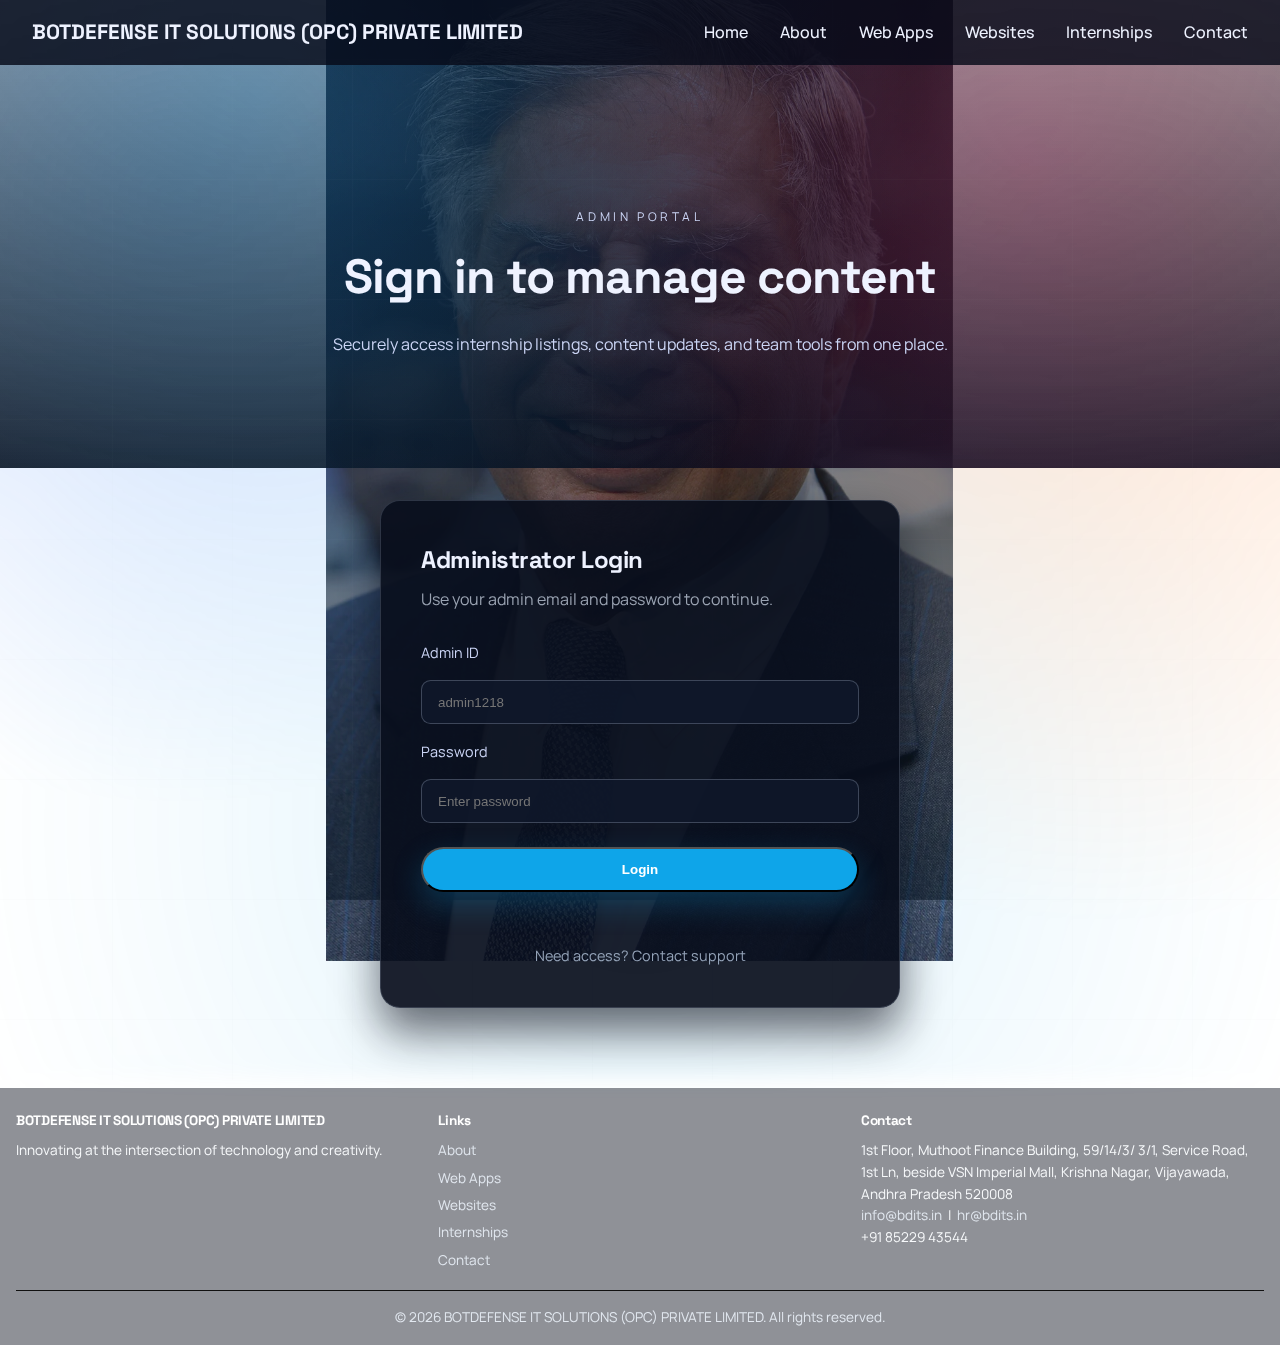
<file: admin-login.html>
<!DOCTYPE html>
<html lang="en">
  <head>
    <meta charset="utf-8" />
    <meta name="viewport" content="width=device-width, initial-scale=1" />
    <title>Admin Login | BOTDEFENSE Futuristic</title>
    <link
      href="https://fonts.googleapis.com/css2?family=Manrope:wght@300;400;600;700&family=Space+Grotesk:wght@400;500;600;700&display=swap"
      rel="stylesheet"
    />
    <link rel="stylesheet" href="styles.css" />
  </head>
  <body class="login-page">
    <nav class="navbar">
      <div class="logo"><a href="index.html">BOTDEFENSE IT&nbsp;SOLUTIONS&nbsp;(OPC)&nbsp;PRIVATE&nbsp;LIMITED</a></div>
      <input type="checkbox" id="nav-toggle" class="nav-toggle" />
      <label for="nav-toggle" class="nav-toggle-label"><span></span></label>
      <ul class="nav-menu">
        <li><a href="index.html">Home</a></li>
        <li><a href="about.html">About</a></li>
        <li><a href="web-applications.html">Web Apps</a></li>
        <li><a href="websites.html">Websites</a></li>
        <li><a href="internships.html">Internships</a></li>
        <li><a href="contact.html">Contact</a></li>
      </ul>
    </nav>

    <section class="auth-hero">
      <div class="auth-hero-content">
        <p class="auth-eyebrow">Admin Portal</p>
        <h1>Sign in to manage content</h1>
        <p>
          Securely access internship listings, content updates, and team tools from one place.
        </p>
      </div>
    </section>

    <section class="auth-section">
      <div class="auth-card">
        <h2>Administrator Login</h2>
        <p class="auth-note">Use your admin email and password to continue.</p>
        <form class="auth-form" id="adminLoginForm" autocomplete="off">
          <label for="admin-username">Admin ID</label>
          <input type="text" id="admin-username" name="username" placeholder="admin1218" required />

          <label for="admin-password">Password</label>
          <input type="password" id="admin-password" name="password" placeholder="Enter password" required />

          <button type="submit" class="btn primary-btn">Login</button>
          <p class="auth-message" id="authMessage" aria-live="polite"></p>
          <a class="auth-link" href="mailto:info@bdits.in">Need access? Contact support</a>
        </form>
      </div>
    </section>

    <footer class="site-footer">
      <div class="footer-content">
        <div class="footer-col">
          <h4>BOTDEFENSE IT&nbsp;SOLUTIONS&nbsp;(OPC)&nbsp;PRIVATE&nbsp;LIMITED</h4>
          <p>
            Innovating at the intersection of technology and creativity.
          </p>
        </div>
        <div class="footer-col">
          <h4>Links</h4>
          <ul>
            <li><a href="about.html">About</a></li>
            <li><a href="web-applications.html">Web Apps</a></li>
            <li><a href="websites.html">Websites</a></li>
            <li><a href="internships.html">Internships</a></li>
            <li><a href="contact.html">Contact</a></li>
          </ul>
        </div>
        <div class="footer-col">
          <h4>Contact</h4>
          <p>
            1st Floor, Muthoot Finance Building, 59/14/3/&nbsp;3/1, Service Road,
            1st Ln, beside VSN Imperial Mall, Krishna Nagar, Vijayawada, Andhra&nbsp;Pradesh&nbsp;520008
          </p>
          <p><a href="mailto:info@bdits.in">info@bdits.in</a> &nbsp;|&nbsp; <a href="mailto:hr@bdits.in">hr@bdits.in</a></p>
          <p>+91&nbsp;85229&nbsp;43544</p>
        </div>
      </div>
      <div class="footer-bottom">
        &copy; <span id="year"></span> BOTDEFENSE IT SOLUTIONS (OPC) PRIVATE LIMITED. All
        rights reserved.
      </div>
    </footer>

    <script>
      document.getElementById('year').textContent = new Date().getFullYear();
    </script>
    <script>
      const loginForm = document.getElementById('adminLoginForm');
      const message = document.getElementById('authMessage');

      loginForm.addEventListener('submit', (event) => {
        event.preventDefault();
        const username = document.getElementById('admin-username').value.trim();
        const password = document.getElementById('admin-password').value;

        try {
          const response = await fetch('/api/auth/login', {
            method: 'POST',
            headers: { 'Content-Type': 'application/json' },
            credentials: 'include',
            body: JSON.stringify({ username, password }),
          });

          if (!response.ok) {
            throw new Error('Invalid credentials');
          }

          message.textContent = 'Login successful. Redirecting...';
          message.classList.remove('auth-error');
          message.classList.add('auth-success');
          setTimeout(() => {
            window.location.href = 'admin-dashboard.html';
          }, 500);
        } catch (error) {
          message.textContent = 'Invalid admin ID or password.';
          message.classList.remove('auth-success');
          message.classList.add('auth-error');
        }
      });
    </script>
  </body>
</html>
</file>
<file: styles.css>
/*
  Custom stylesheet for the BOTDEFENSE futuristic website.
  This file defines a modern, responsive layout with interactive
  components inspired by high‑end studio sites. It uses CSS variables
  for easy theming and supports mobile navigation via a hamburger menu.
*/

/* Global variables */
:root {
  --primary-color: #0ea5e9;
  --secondary-color: #f59e0b;
  --dark-bg: #0a0f1e;
  --light-bg: #f5f6fb;
  --text-light: #eef2ff;
  --text-muted: #9aa3b2;
  --panel-bg: rgba(12, 18, 36, 0.85);
  --panel-border: rgba(148, 163, 184, 0.2);
  --accent-glow: rgba(14, 165, 233, 0.4);
  --font-head: 'Space Grotesk', sans-serif;
  --font-body: 'Manrope', sans-serif;
}

* {
  box-sizing: border-box;
  margin: 0;
  padding: 0;
}

.container {
  width: min(1100px, 92vw);
  margin: 0 auto;
}

body {
  font-family: var(--font-body);
  background-image:
    linear-gradient(140deg, rgba(6, 10, 24, 0.52), rgba(6, 10, 18, 0.52)),
    url("ratan-tata.webp");
  background-size: 49% auto;
  background-position: center;
  background-repeat: no-repeat;
  background-attachment: fixed;
  color: var(--text-light);
  line-height: 1.6;
  overflow-x: hidden;
  -webkit-user-select: none;
  -moz-user-select: none;
  -ms-user-select: none;
  user-select: none;
}

body::before,
body::after {
  content: '';
  position: fixed;
  inset: -20% -10%;
  pointer-events: none;
  z-index: 0;
}

body::before {
  background:
    radial-gradient(circle at 20% 30%, rgba(59, 130, 246, 0.25), transparent 40%),
    radial-gradient(circle at 80% 35%, rgba(249, 115, 22, 0.18), transparent 45%),
    radial-gradient(circle at 50% 80%, rgba(14, 165, 233, 0.12), transparent 55%);
  filter: blur(10px);
  animation: ambient-drift 18s ease-in-out infinite;
}

body::after {
  background-image:
    linear-gradient(90deg, rgba(148, 163, 184, 0.06) 1px, transparent 1px),
    linear-gradient(0deg, rgba(148, 163, 184, 0.06) 1px, transparent 1px);
  background-size: 120px 120px;
  opacity: 0.35;
  mix-blend-mode: screen;
  animation: ambient-grid 24s linear infinite;
}

@keyframes ambient-drift {
  0%,
  100% {
    transform: translate(0, 0);
  }
  50% {
    transform: translate(-20px, 18px);
  }
}

@keyframes ambient-grid {
  0% {
    background-position: 0 0, 0 0;
  }
  100% {
    background-position: 120px 120px, -120px -120px;
  }
}

h1,
h2,
h3,
h4,
.section-title,
.hero-title {
  font-family: var(--font-head);
  letter-spacing: -0.02em;
}

/* Allow background image to show through content panels */
.hero,
.showcase,
.philosophy,
.page-section,
.about-hero,
.skills-section,
.testimonials-section,
.site-footer {
  background: rgba(6, 10, 24, 0.45) !important;
  backdrop-filter: blur(2px);
}

a {
  color: var(--primary-color);
  text-decoration: none;
}

a:hover {
  color: var(--secondary-color);
}

/* Navigation */
.navbar {
  position: fixed;
  top: 0;
  left: 0;
  width: 100%;
  padding: 1rem 2rem;
  display: flex;
  align-items: center;
  justify-content: space-between;
  background: transparent;
  backdrop-filter: none;
  z-index: 1000;
}

.logo a {
  font-family: var(--font-head);
  font-weight: 700;
  font-size: 1.3rem;
  color: var(--text-light);
}

.nav-menu {
  list-style: none;
  display: flex;
  gap: 2rem;
}

.nav-menu li a {
  color: var(--text-light);
  font-weight: 500;
  position: relative;
  padding-bottom: 4px;
}

.nav-menu li a.active,
.nav-menu li a:hover {
  color: var(--primary-color);
}

/* Hamburger menu (mobile) */
.nav-toggle {
  display: none;
}

.nav-toggle-label {
  display: none;
  cursor: pointer;
  width: 30px;
  height: 24px;
  position: relative;
}

.nav-toggle-label span,
.nav-toggle-label span::before,
.nav-toggle-label span::after {
  display: block;
  background: var(--text-light);
  height: 3px;
  width: 100%;
  border-radius: 2px;
  position: absolute;
  transition: transform 0.3s ease;
}

.nav-toggle-label span {
  top: 50%;
  transform: translateY(-50%);
}

.nav-toggle-label span::before {
  content: '';
  top: -8px;
}

.nav-toggle-label span::after {
  content: '';
  bottom: -8px;
}

/* Page sections */
.hero {
  position: relative;
  min-height: 72vh;
  display: flex;
  align-items: center;
  justify-content: center;
  overflow: hidden;
  background: linear-gradient(135deg, #09172a, #1d2748 60%, #0f111c);
}

#bgCanvas {
  position: absolute;
  top: 0;
  left: 0;
  width: 100%;
  height: 100%;
  z-index: 0;
}

.hero-content {
  position: relative;
  z-index: 1;
  text-align: center;
  padding: 0 1rem;
  max-width: 720px;
}

.hero-title {
  font-size: 3rem;
  font-weight: 700;
  margin-bottom: 1rem;
}

.hero-subtitle {
  font-size: 1.2rem;
  max-width: 600px;
  margin: 0 auto 2rem;
  line-height: 1.4;
}

.btn {
  display: inline-block;
  padding: 0.8rem 2rem;
  border-radius: 999px;
  font-weight: 600;
  transition: background 0.3s ease, color 0.3s ease, box-shadow 0.3s ease;
  box-shadow: 0 12px 30px rgba(14, 165, 233, 0.25);
}

.primary-btn {
  background: var(--primary-color);
  color: #fff;
}

.primary-btn:hover {
  background: var(--secondary-color);
}

.secondary-btn {
  border: 2px solid var(--primary-color);
  color: var(--primary-color);
}

.secondary-btn:hover {
  background: var(--primary-color);
  color: #fff;
}

/* Showcase horizontal scroller */
.showcase {
  padding: 4rem 1rem;
  background: linear-gradient(120deg, #0b1226, #111a32 60%, #0b0f20);
  position: relative;
  overflow: hidden;
}

.showcase .section-title {
  font-size: 2.5rem;
  margin-bottom: 2rem;
  color: var(--text-light);
}

.scroller {
  display: flex;
  overflow-x: auto;
  scroll-snap-type: x mandatory;
  gap: 2rem;
  padding-bottom: 2rem;
  -webkit-overflow-scrolling: touch;
}

.scroller::-webkit-scrollbar {
  height: 0;
}

.card {
  flex: 0 0 300px;
  background: linear-gradient(160deg, rgba(17, 34, 68, 0.85), rgba(9, 15, 30, 0.95));
  border-radius: 1rem;
  box-shadow: 0 10px 20px rgba(0, 0, 0, 0.4);
  overflow: hidden;
  scroll-snap-align: start;
  transition: transform 0.3s ease;
  border: 1px solid rgba(14, 165, 233, 0.2);
}

.card:hover {
  transform: translateY(-6px);
}

.card img {
  width: 100%;
  height: 200px;
  object-fit: cover;
}

.card-body {
  padding: 1rem;
}

.card-body h3 {
  margin-bottom: 0.5rem;
  color: #fff;
}

.card-body p {
  font-size: 0.9rem;
  color: #cdd6f3;
  margin-bottom: 0.5rem;
}

.card-link {
  font-weight: 600;
  color: var(--primary-color);
  text-decoration: none;
}

.card-link:hover {
  color: var(--secondary-color);
}

/* Philosophy Section */
.philosophy {
  background: radial-gradient(circle at top, #1b2238 0%, #0f162a 65%);
  padding: 4rem 1rem;
  text-align: center;
}

.philosophy-container {
  max-width: 800px;
  margin: 0 auto;
  color: #ccc;
}

.philosophy-container p {
  font-size: 1.1rem;
  line-height: 1.6;
}

/* Page Hero sections */
.page-hero {
  position: relative;
  height: 60vh;
  display: flex;
  align-items: center;
  justify-content: center;
  text-align: center;
  color: var(--text-light);
  padding: 0 1rem;
}

.page-hero.web-apps-hero {
  background: radial-gradient(circle at top left, rgba(0, 43, 91, 0.4), rgba(0, 17, 48, 0.4));
}

.page-hero.websites-hero {
  background: radial-gradient(circle at top right, rgba(77, 38, 0, 0.4), rgba(26, 10, 0, 0.4));
}

.page-hero.internships-hero {
  background: radial-gradient(circle at bottom left, rgba(51, 14, 71, 0.4), rgba(17, 7, 30, 0.4));
}

.page-hero,
.site-footer {
  position: relative;
  z-index: 1;
}

.page-hero.contact-hero {
  background: radial-gradient(circle at top right, rgba(0, 77, 64, 0.4), rgba(0, 28, 26, 0.4));
}

.page-hero h1 {
  font-size: 3rem;
  margin-bottom: 1rem;
}

.page-hero p {
  font-size: 1.1rem;
  max-width: 600px;
  margin: 0 auto;
}

/* Page Section generic */
.page-section {
  padding: 2.6rem 1rem;
  color: #ddd;
  position: relative;
  background:
    linear-gradient(160deg, rgba(10, 18, 36, 0.92), rgba(8, 12, 26, 0.98));
  border-top: 1px solid rgba(99, 102, 241, 0.12);
  border-bottom: 1px solid rgba(14, 165, 233, 0.12);
  z-index: 1;
}

.page-section::before {
  content: '';
  position: absolute;
  inset: 0;
  background:
    radial-gradient(circle at 12% 25%, rgba(236, 72, 153, 0.12), transparent 45%),
    radial-gradient(circle at 88% 70%, rgba(56, 189, 248, 0.12), transparent 50%);
  pointer-events: none;
  z-index: 0;
}

.page-section > .container {
  position: relative;
  z-index: 1;
}

.page-section .container {
  max-width: 900px;
  margin: 0 auto;
}

.cards-grid {
  display: flex;
  flex-wrap: wrap;
  gap: 1.4rem;
  margin-top: 1.4rem;
}

.info-card {
  flex: 1 1 250px;
  background: linear-gradient(160deg, rgba(20, 37, 70, 0.95), rgba(11, 16, 32, 0.9));
  padding: 2rem;
  border-radius: 0.75rem;
  box-shadow: 0 8px 16px rgba(0, 0, 0, 0.4);
  transition: transform 0.3s ease;
  border: 1px solid rgba(245, 158, 11, 0.2);
}

.info-card:hover {
  transform: translateY(-4px);
}

.info-card h3 {
  margin-bottom: 0.75rem;
  color: var(--primary-color);
}

.info-card p {
  color: #c5d1f7;
  font-size: 0.95rem;
}

.cta-text {
  margin: 1.4rem 0;
  font-size: 1.1rem;
  text-align: center;
  color: #ccc;
}

/* Founder Section */
.founder-section {
  background: radial-gradient(circle at top, #0f172a 0%, #070a16 70%);
  padding: 4rem 1rem;
  color: #ddd;
}

.founder-container {
  display: flex;
  flex-wrap: wrap;
  gap: 2rem;
  align-items: center;
  max-width: 1000px;
  margin: 0 auto;
}

.founder-image-wrapper {
  flex: 0 0 300px;
}

.founder-image {
  width: 100%;
  border-radius: 50%;
  object-fit: cover;
  box-shadow: 0 10px 20px rgba(0, 0, 0, 0.5);
}

.founder-content h2 {
  margin-bottom: 0.5rem;
  color: var(--primary-color);
}

.founder-content h4 {
  margin-bottom: 1rem;
  font-weight: 500;
  color: #aaa;
}

.founder-content p {
  font-size: 1rem;
  line-height: 1.5;
  color: #c8d4f8;
}

/* Contact page form */
.contact-container {
  display: flex;
  flex-wrap: wrap;
  gap: 2rem;
  max-width: 1000px;
  margin: 0 auto;
  align-items: flex-start;
}

.contact-info,
.contact-form-wrapper {
  flex: 1;
  min-width: 250px;
}

.contact-form input,
.contact-form textarea {
  width: 100%;
  padding: 0.8rem;
  margin-bottom: 1rem;
  border: none;
  border-radius: 0.5rem;
  background: rgba(18, 28, 54, 0.9);
  color: #fff;
}

.contact-form button {
  width: 100%;
  padding: 0.8rem;
  border: none;
  border-radius: 0.5rem;
  font-weight: 600;
  cursor: pointer;
  background: var(--primary-color);
  color: #fff;
  transition: background 0.3s ease;
}

.contact-form button:hover {
  background: var(--secondary-color);
}

.form-note {
  font-size: 0.9rem;
  color: #999;
  margin-top: 0.5rem;
}

/* Footer */
.site-footer {
  background: rgba(6, 8, 18, 0.7);
  padding: 1.4rem 1rem 1rem;
  color: #f8fafc;
  font-size: 0.85rem;
}

.footer-content {
  display: grid;
  gap: 1.2rem;
  grid-template-columns: repeat(3, minmax(180px, 1fr));
  align-items: start;
  margin-bottom: 0.8rem;
  text-align: left;
}

.footer-col h4 {
  color: #fff;
  margin-bottom: 0.5rem;
}

.footer-col ul {
  list-style: none;
}

.footer-col li {
  margin-bottom: 0.35rem;
}

.footer-links {
  display: grid;
  grid-template-columns: repeat(2, minmax(120px, auto));
  gap: 0.6rem 1.6rem;
}

.footer-links ul {
  padding: 0;
  margin: 0;
}

.footer-col a {
  color: #e2e8f0;
  text-decoration: none;
  transition: color 0.3s;
}

.footer-col a:hover {
  color: #fff;
}

.footer-bottom {
  text-align: center;
  border-top: 1px solid #111;
  padding-top: 1rem;
  color: #e2e8f0;
}

@media (max-width: 900px) {
  .footer-content {
    grid-template-columns: 1fr;
    text-align: center;
  }

  .footer-links {
    justify-content: center;
  }
}

/* Responsive adjustments */
@media (max-width: 768px) {
  .nav-menu {
    position: fixed;
    top: 0;
    right: 0;
    height: 100vh;
    width: 70%;
    background: rgba(0, 0, 0, 0.9);
    flex-direction: column;
    align-items: center;
    justify-content: center;
    gap: 2rem;
    transform: translateX(100%);
    transition: transform 0.3s ease;
  }

  .nav-toggle-label {
    display: block;
    position: relative;
    width: 30px;
    height: 24px;
    z-index: 1001;
  }

  /* When toggle is checked, slide in menu */
  .nav-toggle:checked + .nav-toggle-label + .nav-menu {
    transform: translateX(0);
  }
  /* Animate hamburger to X */
  .nav-toggle:checked + .nav-toggle-label span {
    transform: rotate(45deg);
  }
  .nav-toggle:checked + .nav-toggle-label span::before {
    transform: translateY(8px) rotate(90deg);
  }
  .nav-toggle:checked + .nav-toggle-label span::after {
    transform: translateY(-8px) rotate(90deg);
  }
  .nav-toggle-label span::before,
  .nav-toggle-label span::after {
    content: '';
    display: block;
    background: var(--text-light);
    height: 3px;
    width: 100%;
    position: absolute;
    transition: transform 0.3s ease;
  }
}

/*
 * Internship highlight styles
 *
 * These rules emphasize the scale of our internship program and the
 * number of opportunities available each year. The numeric value is
 * styled prominently to draw the viewer’s eye and reinforce the
 * company’s commitment to education and outreach.
 */
.internship-highlight {
  margin-top: 1.5rem;
  margin-bottom: 1.5rem;
  font-size: 1.2rem;
  line-height: 1.5;
  color: var(--text-light);
}

.highlight-number {
  font-size: 3rem;
  font-weight: 700;
  color: var(--primary-color);
  margin-right: 0.5rem;
}

/* About page */
.about-hero {
  padding: 6.5rem 1.5rem 3.5rem;
  position: relative;
  overflow: hidden;
  background: radial-gradient(circle at top left, rgba(14, 165, 233, 0.25), transparent 55%),
    radial-gradient(circle at bottom right, rgba(245, 158, 11, 0.2), transparent 60%),
    #060a16;
}

.about-hero-grid {
  max-width: 1100px;
  margin: 0 auto;
  display: grid;
  grid-template-columns: 1fr;
  gap: 1.5rem;
  align-items: start;
}

.about-hero h1 {
  font-size: 3.2rem;
  margin-bottom: 1rem;
}

.about-hero p {
  color: #cbd5f5;
  margin-bottom: 1.5rem;
  font-size: 1.05rem;
}

.about-hero-actions {
  display: flex;
  flex-wrap: wrap;
  gap: 1rem;
}

.about-hero-tags {
  display: flex;
  flex-wrap: wrap;
  gap: 0.75rem;
  margin-top: 1.5rem;
}

.about-hero-tag {
  padding: 0.4rem 0.9rem;
  border-radius: 999px;
  border: 1px solid rgba(148, 163, 184, 0.35);
  background: rgba(15, 23, 42, 0.6);
  font-size: 0.85rem;
}

.about-page .page-section {
  padding: 2.6rem 1rem;
}

.about-page .founder-section {
  padding: 3rem 1rem;
}

.signal-grid {
  display: grid;
  gap: 1.1rem;
  grid-template-columns: repeat(auto-fit, minmax(240px, 1fr));
  margin-top: 1.4rem;
}

.signal-card {
  background: var(--panel-bg);
  border: 1px solid var(--panel-border);
  padding: 1.5rem;
  border-radius: 1rem;
  box-shadow: 0 15px 30px rgba(3, 7, 18, 0.55);
}

.signal-card h3 {
  color: var(--primary-color);
  margin-bottom: 0.6rem;
}

.metric-grid {
  display: grid;
  gap: 1rem;
  grid-template-columns: repeat(auto-fit, minmax(200px, 1fr));
  margin-top: 1.4rem;
}

.metric-card {
  background: rgba(10, 17, 34, 0.8);
  border-radius: 1rem;
  padding: 1.5rem;
  border: 1px solid rgba(148, 163, 184, 0.2);
}

.metric-value {
  font-size: 2rem;
  font-weight: 700;
  color: var(--secondary-color);
}

.metric-label {
  color: #cbd5f5;
  margin-top: 0.4rem;
}

.split-panel {
  display: grid;
  gap: 1.4rem;
  grid-template-columns: repeat(auto-fit, minmax(260px, 1fr));
  align-items: center;
}

.panel-card {
  background: var(--panel-bg);
  border: 1px solid var(--panel-border);
  padding: 1.6rem;
  border-radius: 1rem;
}

.timeline {
  margin-top: 1.4rem;
  display: grid;
  gap: 1rem;
}

.timeline-item {
  display: grid;
  gap: 0.5rem;
  padding: 1.4rem;
  border-radius: 1rem;
  border: 1px solid rgba(14, 165, 233, 0.2);
  background: rgba(8, 14, 28, 0.85);
}

.timeline-item span {
  font-size: 0.85rem;
  text-transform: uppercase;
  letter-spacing: 0.08em;
  color: var(--text-muted);
}

.founder-panel {
  display: grid;
  gap: 2rem;
  grid-template-columns: repeat(auto-fit, minmax(260px, 1fr));
  align-items: center;
}

.founder-portrait {
  width: 100%;
  border-radius: 24px;
  box-shadow: 0 20px 40px rgba(4, 10, 24, 0.6);
  border: 1px solid rgba(14, 165, 233, 0.4);
}

.founder-details h2 {
  color: var(--primary-color);
  margin-bottom: 0.4rem;
}

.founder-details h4 {
  color: #94a3b8;
  font-weight: 500;
  margin-bottom: 1rem;
}

.ceo-contact {
  margin-top: 1.5rem;
  padding-top: 1rem;
  border-top: 1px solid rgba(148, 163, 184, 0.2);
}

.ceo-contact a {
  color: var(--primary-color);
}

.data-grid {
  display: grid;
  gap: 1.5rem;
  grid-template-columns: repeat(auto-fit, minmax(260px, 1fr));
  margin-top: 2rem;
}

.data-card {
  background: rgba(9, 14, 28, 0.9);
  border: 1px solid rgba(148, 163, 184, 0.2);
  border-radius: 1rem;
  padding: 1.5rem;
  box-shadow: 0 15px 30px rgba(3, 7, 18, 0.55);
}

.data-card h3 {
  margin-bottom: 0.5rem;
  color: var(--text-light);
}

.data-meta {
  display: flex;
  flex-wrap: wrap;
  gap: 0.6rem;
  font-size: 0.85rem;
  color: var(--text-muted);
  margin-bottom: 0.6rem;
}

.data-link {
  display: inline-flex;
  align-items: center;
  gap: 0.4rem;
  color: var(--primary-color);
  font-weight: 600;
  margin-top: 0.75rem;
}

.section-head {
  display: grid;
  gap: 0.75rem;
}

.section-cta {
  margin-top: 2rem;
}

/* Scroll reveal helpers */
.reveal {
  opacity: 0;
  transform: translateY(24px);
  transition: opacity 0.6s ease, transform 0.6s ease;
}

.reveal.is-visible {
  opacity: 1;
  transform: translateY(0);
}

/* CTA spotlight */
.cta-spotlight {
  position: relative;
  display: inline-flex;
  align-items: center;
  justify-content: center;
}

.cta-spotlight-core {
  position: absolute;
  inset: -18px;
  border-radius: 999px;
  background: radial-gradient(
    circle at var(--spotlight-x, 50%) var(--spotlight-y, 50%),
    rgba(56, 189, 248, 0.35),
    rgba(14, 165, 233, 0) 60%
  );
  opacity: 0;
  transition: opacity 0.25s ease;
  pointer-events: none;
}

.cta-spotlight:hover .cta-spotlight-core,
.cta-spotlight.is-active .cta-spotlight-core {
  opacity: 1;
}

/* Skills cloud */
.skills-section {
  padding: 2.4rem 1rem;
  background: radial-gradient(circle at 80% 20%, rgba(14, 165, 233, 0.12), transparent 50%),
    rgba(8, 12, 26, 0.96);
}

.skills-cloud {
  display: flex;
  flex-wrap: wrap;
  gap: 0.9rem;
  margin-top: 2rem;
}

.skills-cloud span {
  padding: 0.45rem 1rem;
  border-radius: 999px;
  border: 1px solid rgba(148, 163, 184, 0.3);
  background: rgba(15, 23, 42, 0.7);
  font-size: 0.9rem;
  color: #e2e8f0;
  animation: skill-float 6s ease-in-out infinite;
}

.skills-cloud span:nth-child(2n) {
  animation-delay: -1.5s;
}

.skills-cloud span:nth-child(3n) {
  animation-delay: -3s;
}

@keyframes skill-float {
  0%,
  100% {
    transform: translateY(0);
  }
  50% {
    transform: translateY(-6px);
  }
}

/* Testimonials */
.testimonials-section {
  padding: 2.4rem 1rem 3.2rem;
  background: radial-gradient(circle at 20% 30%, rgba(56, 189, 248, 0.15), transparent 55%),
    rgba(7, 10, 20, 0.96);
}

.section-head {
  display: grid;
  gap: 0.6rem;
}

.section-chips {
  display: flex;
  flex-wrap: wrap;
  gap: 0.6rem;
  margin-top: 0.4rem;
}

.section-chips span {
  padding: 0.3rem 0.75rem;
  border-radius: 999px;
  background: rgba(15, 23, 42, 0.6);
  border: 1px solid rgba(148, 163, 184, 0.3);
  font-size: 0.78rem;
  color: #cbd5f5;
}

.testimonial-track {
  display: grid;
  gap: 1.2rem;
  margin-top: 2rem;
}

.testimonial-card {
  background: rgba(9, 14, 28, 0.9);
  border-radius: 1rem;
  border: 1px solid rgba(148, 163, 184, 0.2);
  padding: 1.5rem;
  opacity: 0.5;
  transform: translateY(10px) scale(0.98);
  transition: opacity 0.4s ease, transform 0.4s ease;
}

.testimonial-card.is-active {
  opacity: 1;
  transform: translateY(0) scale(1);
}

.testimonial-card h4 {
  margin-top: 1rem;
  color: var(--text-muted);
  font-weight: 500;
}

.testimonial-dots {
  display: flex;
  gap: 0.6rem;
  margin-top: 1.5rem;
}

.testimonial-dot {
  width: 10px;
  height: 10px;
  border-radius: 50%;
  border: 1px solid rgba(148, 163, 184, 0.4);
  background: transparent;
  cursor: pointer;
  transition: transform 0.3s ease, background 0.3s ease;
}

.testimonial-dot.is-active {
  background: var(--primary-color);
  transform: scale(1.2);
}

/* Tilt cards */
.tilt-card {
  transition: transform 0.2s ease, box-shadow 0.2s ease;
  transform-style: preserve-3d;
}

.tilt-card.is-tilting {
  box-shadow: 0 18px 36px rgba(3, 7, 18, 0.6);
}
/* Admin login page */
.login-page .navbar {
  background: rgba(6, 10, 24, 0.82);
}

.auth-hero {
  min-height: 52vh;
  display: flex;
  align-items: center;
  justify-content: center;
  padding: 9rem 1.5rem 3rem;
  text-align: center;
  position: relative;
  overflow: hidden;
}

.auth-hero::before {
  content: '';
  position: absolute;
  inset: 0;
  background:
    radial-gradient(circle at 20% 20%, rgba(56, 189, 248, 0.25), transparent 55%),
    radial-gradient(circle at 80% 35%, rgba(236, 72, 153, 0.22), transparent 50%),
    linear-gradient(180deg, rgba(6, 10, 24, 0.4), rgba(6, 10, 24, 0.9));
  z-index: 0;
}

.auth-hero-content {
  position: relative;
  z-index: 1;
  max-width: 640px;
}

.auth-eyebrow {
  text-transform: uppercase;
  letter-spacing: 0.3em;
  font-size: 0.75rem;
  color: #a5b4fc;
  margin-bottom: 0.8rem;
}

.auth-hero h1 {
  font-size: 3rem;
  margin-bottom: 1rem;
}

.auth-hero p {
  color: #cbd5f5;
}

.auth-section {
  padding: 2rem 1.5rem 5rem;
  display: flex;
  justify-content: center;
  position: relative;
  z-index: 1;
}

.auth-card {
  width: min(520px, 92vw);
  background: rgba(9, 14, 28, 0.92);
  border-radius: 1.25rem;
  border: 1px solid rgba(148, 163, 184, 0.25);
  box-shadow: 0 24px 45px rgba(3, 7, 18, 0.6);
  padding: 2.5rem;
}

.auth-card h2 {
  margin-bottom: 0.5rem;
  color: var(--text-light);
}

.auth-note {
  color: var(--text-muted);
  margin-bottom: 1.75rem;
}

.auth-form {
  display: grid;
  gap: 1rem;
}

.auth-form label {
  font-size: 0.9rem;
  color: #cbd5f5;
}

.auth-form input {
  padding: 0.85rem 1rem;
  border-radius: 0.6rem;
  border: 1px solid rgba(148, 163, 184, 0.35);
  background: rgba(15, 23, 42, 0.9);
  color: #fff;
}

.auth-form button {
  margin-top: 0.5rem;
}

.auth-link {
  font-size: 0.9rem;
  color: #94a3b8;
  text-align: center;
}

.auth-link:hover {
  color: var(--text-light);
}

.auth-message {
  min-height: 1.25rem;
  text-align: center;
  font-size: 0.9rem;
  color: #94a3b8;
}

.auth-message.auth-success {
  color: #4ade80;
}

.auth-message.auth-error {
  color: #f87171;
}

/* Admin dashboard */
.admin-page .navbar {
  background: rgba(6, 10, 24, 0.82);
}

.admin-hero {
  min-height: 50vh;
  display: flex;
  align-items: center;
  justify-content: center;
  padding: 9rem 1.5rem 3rem;
  text-align: center;
  position: relative;
  overflow: hidden;
}

.admin-hero::before {
  content: '';
  position: absolute;
  inset: 0;
  background:
    radial-gradient(circle at 25% 20%, rgba(59, 130, 246, 0.25), transparent 55%),
    radial-gradient(circle at 75% 30%, rgba(236, 72, 153, 0.2), transparent 50%),
    linear-gradient(180deg, rgba(6, 10, 24, 0.5), rgba(6, 10, 24, 0.9));
  z-index: 0;
}

.admin-hero-content {
  position: relative;
  z-index: 1;
  max-width: 720px;
}

.admin-eyebrow {
  text-transform: uppercase;
  letter-spacing: 0.3em;
  font-size: 0.75rem;
  color: #a5b4fc;
  margin-bottom: 0.8rem;
}

.admin-hero h1 {
  font-size: 2.8rem;
  margin-bottom: 1rem;
}

.admin-hero p {
  color: #cbd5f5;
  margin-bottom: 1.2rem;
}

.admin-section {
  padding: 2rem 1.5rem 5rem;
  position: relative;
  z-index: 1;
}

.admin-grid {
  max-width: 1100px;
  margin: 0 auto;
  display: grid;
  gap: 2rem;
  grid-template-columns: repeat(auto-fit, minmax(320px, 1fr));
}

.admin-panel {
  background: rgba(9, 14, 28, 0.92);
  border-radius: 1.25rem;
  border: 1px solid rgba(148, 163, 184, 0.25);
  box-shadow: 0 24px 45px rgba(3, 7, 18, 0.6);
  padding: 2rem;
}

.admin-form {
  display: grid;
  gap: 0.85rem;
  margin-bottom: 1.5rem;
}

.admin-form label {
  font-size: 0.9rem;
  color: #cbd5f5;
}

.admin-form input,
.admin-form textarea {
  padding: 0.75rem 0.9rem;
  border-radius: 0.6rem;
  border: 1px solid rgba(148, 163, 184, 0.35);
  background: rgba(15, 23, 42, 0.9);
  color: #fff;
  font-family: var(--font-body);
}

.admin-form textarea {
  resize: vertical;
}

.admin-actions {
  display: grid;
  grid-template-columns: repeat(auto-fit, minmax(160px, 1fr));
  gap: 0.8rem;
}

.admin-message {
  text-align: center;
  font-size: 0.9rem;
  color: var(--text-muted);
  min-height: 1.25rem;
}

.admin-list {
  display: grid;
  gap: 0.75rem;
}

.admin-item {
  display: flex;
  justify-content: space-between;
  gap: 1rem;
  padding: 0.85rem 1rem;
  border-radius: 0.8rem;
  background: rgba(10, 16, 32, 0.85);
  border: 1px solid rgba(148, 163, 184, 0.18);
}

.admin-item h4 {
  margin-bottom: 0.25rem;
  color: var(--text-light);
}

.admin-item p {
  color: var(--text-muted);
  font-size: 0.85rem;
}

.admin-item-actions {
  display: grid;
  gap: 0.5rem;
  align-content: start;
}

.admin-item-actions button {
  background: transparent;
  color: var(--primary-color);
  border: 1px solid rgba(14, 165, 233, 0.4);
  padding: 0.35rem 0.7rem;
  border-radius: 999px;
  cursor: pointer;
  font-size: 0.8rem;
}

.admin-item-actions button.admin-delete {
  color: #f97316;
  border-color: rgba(249, 115, 22, 0.5);
}

@media (max-width: 900px) {
  .about-hero {
    padding-top: 7rem;
  }
  .about-hero h1 {
    font-size: 2.5rem;
  }
}


.page-push {
  position: fixed;
  inset: 0;
  background: linear-gradient(120deg, rgba(15, 23, 42, 0.92), rgba(14, 165, 233, 0.35));
  transform: translateX(100%);
  transition: transform 0.5s ease;
  z-index: 1050;
  pointer-events: none;
}

.page-push.page-push--go {
  transform: translateX(0);
}

.page-push.page-push--exit {
  transform: translateX(-100%);
  transition: transform 0.7s ease;
}

@media (max-width: 640px) {
}
</file>
